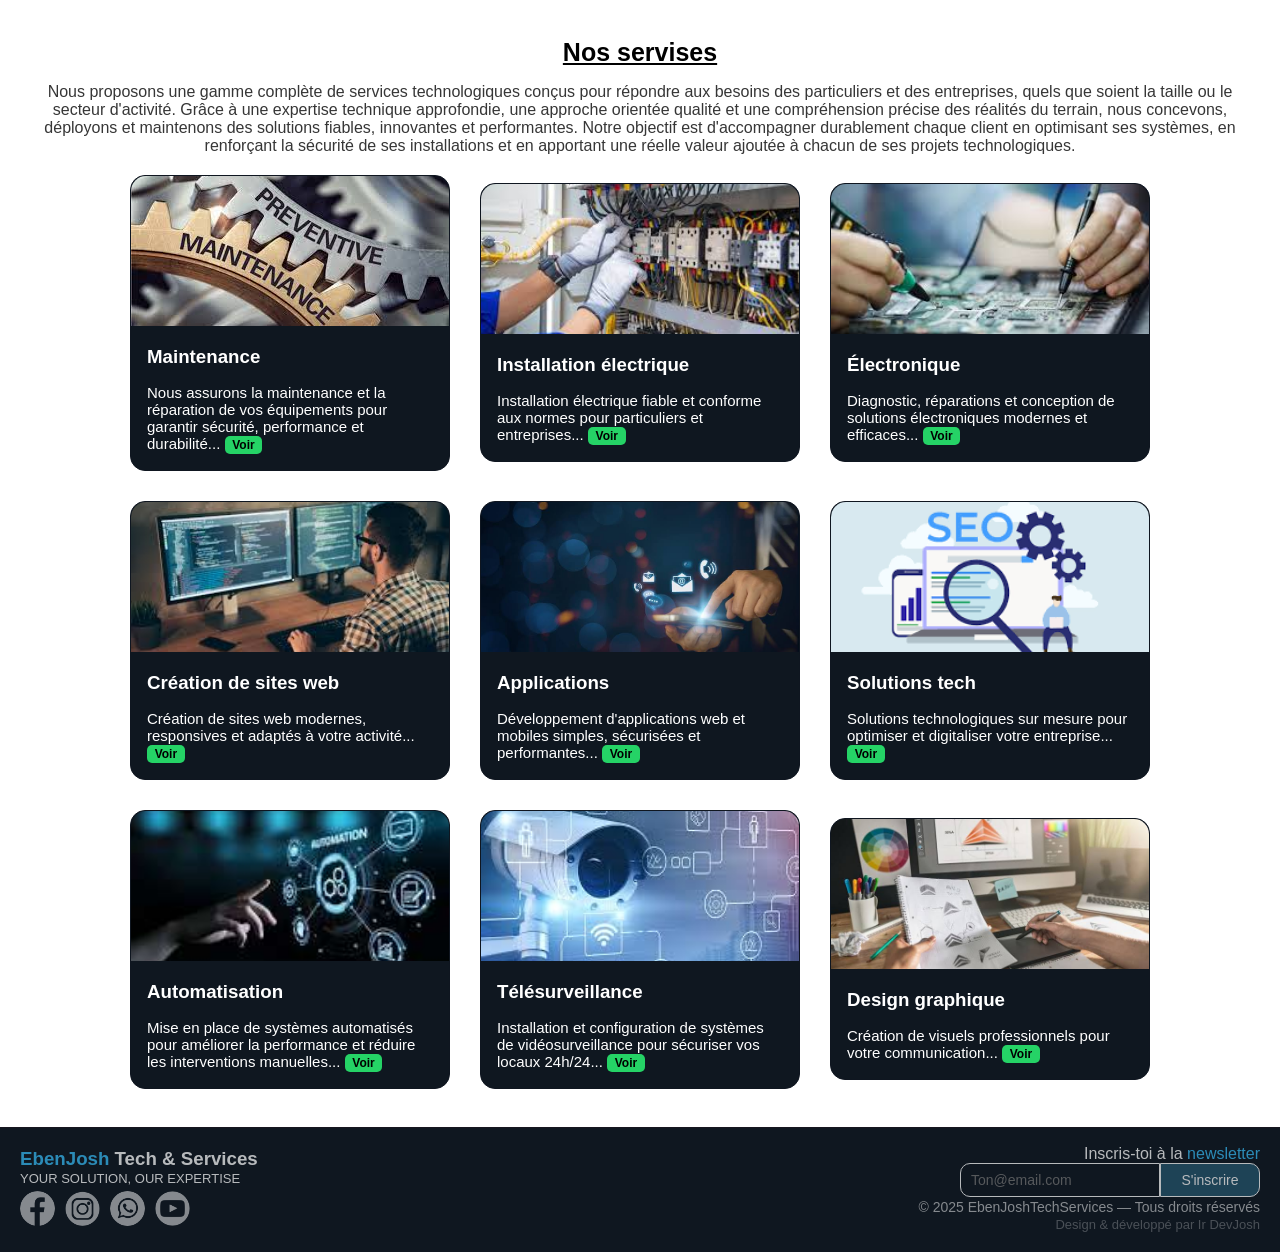
<file: services.html>
<!doctype html>
<html lang="en">
  <head>
    <meta charset="UTF-8" />
    <meta name="viewport" content="width=device-width, initial-scale=1.0" />
    <title>Services</title>
    <link rel="stylesheet" href="style.css" />
  </head>
  <body>
    <div class="propos" style="margin-top: 1cm; margin-bottom: 1cm">
      <h2>Nos servises</h2>
      <div
        class="services-header"
        style="text-align: center; padding-left: 30px; padding-right: 30px"
      >
        <p class="services-intro" style="font-size: 1rem; color: #363636">
          Nous proposons une gamme complète de services technologiques conçus
          pour répondre aux besoins des particuliers et des entreprises, quels
          que soient la taille ou le secteur d'activité. Grâce à une expertise
          technique approfondie, une approche orientée qualité et une
          compréhension précise des réalités du terrain, nous concevons,
          déployons et maintenons des solutions fiables, innovantes et
          performantes. Notre objectif est d'accompagner durablement chaque
          client en optimisant ses systèmes, en renforçant la sécurité de ses
          installations et en apportant une réelle valeur ajoutée à chacun de
          ses projets technologiques.
        </p>
      </div>
      <div class="jh">
        <div class="card">
          <img src="téléchargement (6).jpeg" alt="Maintenance" />
          <h3>Maintenance</h3>
          <p>
            Nous assurons la maintenance et la réparation de vos équipements
            pour garantir sécurité, performance et durabilité...
            <span class="cash">
              Nos services incluent la maintenance préventive et corrective,
              l'optimisation des performances ainsi que la prolongation de la
              durée de vie de vos installations.
            </span>
            <button class="view-btn">Voir</button>
          </p>
        </div>
        <div class="card">
          <img src="téléchargement.jpeg" alt="electricites" />
          <h3>Installation électrique</h3>
          <p>
            Installation électrique fiable et conforme aux normes pour
            particuliers et entreprises...
            <span class="cash">
              Nous réalisons des installations sécurisées, adaptées à vos
              besoins, tout en respectant strictement les normes électriques en
              vigueur.
            </span>
            <button class="view-btn">Voir</button>
          </p>
        </div>
        <div class="card">
          <img src="téléchargement (3).jpeg" alt="electroniques" />
          <h3>Électronique</h3>
          <p>
            Diagnostic, réparations et conception de solutions électroniques
            modernes et efficaces...
            <span class="cash">
              De l'analyse des pannes à la conception de systèmes électroniques,
              nous fournissons des solutions fiables, innovantes et durables.
            </span>
            <button class="view-btn">Voir</button>
          </p>
        </div>
        <div class="card">
          <img src="images.jpeg" alt="web" />
          <h3>Création de sites web</h3>
          <p>
            Création de sites web modernes, responsives et adaptés à votre
            activité...
            <span class="cash">
              Nous concevons des sites rapides, esthétiques et optimisés pour
              tous les écrans afin de renforcer votre visibilité en ligne.
            </span>
            <button class="view-btn">Voir</button>
          </p>
        </div>
        <div class="card">
          <img src="images (4).jpeg" alt="app" />
          <h3>Applications</h3>
          <p>
            Développement d'applications web et mobiles simples, sécurisées et
            performantes...
            <span class="cash">
              Nos applications sont pensées pour offrir une excellente
              expérience utilisateur et répondre efficacement à vos besoins.
            </span>
            <button class="view-btn">Voir</button>
          </p>
        </div>
        <div class="card">
          <img src="images.png" alt="tech" />
          <h3>Solutions tech</h3>
          <p>
            Solutions technologiques sur mesure pour optimiser et digitaliser
            votre entreprise...
            <span class="cash">
              Nous vous accompagnons dans votre transformation digitale grâce à
              des solutions innovantes et évolutives.
            </span>
            <button class="view-btn">Voir</button>
          </p>
        </div>
        <div class="card">
          <img src="automatic(2).jpeg" alt="automation" />
          <h3>Automatisation</h3>
          <p>
            Mise en place de systèmes automatisés pour améliorer la performance
            et réduire les interventions manuelles...
            <span class="cash">
              L'automatisation permet d'optimiser les processus, réduire les
              coûts et améliorer la fiabilité de vos installations.
            </span>
            <button class="view-btn">Voir</button>
          </p>
        </div>
        <div class="card">
          <img src="images (3).jpeg" alt="surveillance" />
          <h3>Télésurveillance</h3>
          <p>
            Installation et configuration de systèmes de vidéosurveillance pour
            sécuriser vos locaux 24h/24...
            <span class="cash">
              Accès à distance, surveillance continue et solutions fiables pour
              garantir la sécurité de vos biens et de vos espaces.
            </span>
            <button class="view-btn">Voir</button>
          </p>
        </div>
        <div class="card">
          <img src="design.jpeg" alt="design graphique" />
          <h3>Design graphique</h3>
          <p>
            Création de visuels professionnels pour votre communication...
            <span class="cash">
              Nous réalisons des logos, affiches et supports visuels attractifs
              pour donner une image forte et cohérente à votre activité.
            </span>
            <button class="view-btn">Voir</button>
          </p>
        </div>
      </div>
    </div>
    <div class="overlay"></div>

    <footer id="contact">
      <div class="foot">
        <div class="foot-left">
          <h3><span>EbenJosh</span> Tech & Services</h3>
          <p class="note">YOUR SOLUTION, OUR EXPERTISE</p>
          <div class="socials">
            <img src="facebook.png" alt="Facebook" />
            <img src="instagram_2175198.png" alt="Instagram" />
            <img src="whatsapp_4902559.png" alt="Whatsapp" />
            <img src="youtube_3670331.png" alt="Youtube" />
          </div>
        </div>
        <div class="foot-right">
          <p>Inscris-toi à la <span>newsletter</span></p>
          <div class="newsletter">
            <div class="direct">
              <input
                id="newsEmail"
                type="email"
                placeholder="Ton@email.com"
                required
              />
            </div>
            <button onclick="subscribeNews()">S'inscrire</button>
          </div>
          <div class="copy">
            &copy; 2025 EbenJoshTechServices — Tous droits réservés <br />
            <p>Design & développé par Ir DevJosh</p>
          </div>
        </div>
      </div>
    </footer>

    <script src="services.js"></script>
  </body>
</html>
</file>
<file: style.css>
:root{
    --bg:#38bdf8;
    --surface:#0f1720;
    --card:#0f1620;
    --glass: rgba(255,255,255,0.04);
    --glass-2: rgba(124,92,255,0.08);
    --radius: 14px;
}

body {
    font-family: sans-serif;
    margin: 0;
    padding: 0;
    background-color: #ffffff;
    user-select: none;
}

*,
*::before,
*::after {
    box-sizing: border-box;
}

html, body {
    max-width: 100%;
    overflow-x: hidden;
}

.navbar {
    display: flex;
    align-items: center;
    justify-content: space-between;
    padding: 5px 20px;
    background: var(--surface);
}

span {
    color: #38bdf8;
}

.navbar .title h2 {
    color: #ffffff;
    transition: 0.5s;
}

.navbar .title h2:hover {
    color: #38bdf8;
    transform: scale(1.05);
}
    
.navbar ul {
    display: flex;
    list-style: none;
    gap: 20px;
    padding: 0;
    margin: 0;
}

.navbar ul a {
    color: white;
    text-decoration: none;
    position: relative;
    transition: 0.5s;
    font-size: 15px;
}

.navbar ul a::after {
    content: "";
    position: absolute;
    left: 0;
    bottom: -5px;
    height: 2px;
    width: 100%;
    transform-origin: left;
    transform: scaleX(0);
    transition: 0.5s ease;
    background-color: var(--bg);
}

.navbar ul a:hover::after {
    transform: scaleX(1);
}

.navbar .flex {
    display: flex;
    align-items: center;
    justify-content: space-between;   
}

.navbar .flex .link {
    padding-right: 15px;
}

.navbar ul a:hover {
    color: var(--bg);
}

.navbar .menu {
    display: none;
}

.navbar img {
    border-radius: 50%;
    width: 45px;
}

.nav-logo{
    cursor: pointer;
}

.profile-overlay{
    position: fixed;
    inset: 0;
    background: rgba(0,0,0,0.65);
    display: none;
    justify-content: center;
    align-items: center;
    z-index: 2000;
}

@keyframes scaleIn {
    from {
        transform: scale(.85);
        opacity: 0;
    }

    to {
        transform: scale(1);
        opacity: 1;
    }
}

.profile-close {
    position: absolute;
    right: 17px;
    top: 8px;
    font-size: 40px;
    cursor: pointer;
    color: #000000ff;
}

.profile-box {
    background: var(--surface);
    width: 92%;
    max-width: 380px;
    max-height: 90vh;
    overflow-y: auto;
    border-radius: 16px;
    /* padding: 15px; */
    color: #fff;
    position: relative;
    animation: scaleIn .3s ease;
    box-sizing: border-box;
    border: 1px solid #2d688aff;
}

.profile-banner {
    width: 100%;
    height: 170px;
    object-fit: cover;
    border-top-left-radius: 12px;
    border-top-right-radius: 12px;
}

.profile-box h2 {
    margin: 10px 0;
    border-bottom: 1px solid #1e293b;
    padding-bottom: 5px;
    text-align: center;
}

.profile-box p {
    font-size: 14px;
    text-align: center;
    opacity: 40%;
    margin: 15px;
}

.profile-person {
    display: flex;
    gap: 20px;
    align-items:center;
    justify-content: center;
    text-align: center;
    border-bottom: 1px solid #1e293b;
    padding-bottom: 10px;
}

.profile-person img {
    width: 60px;
    height: 60px;
    border-radius: 50%;
    object-fit: cover;
}

.profile-info h2 {
    margin: 0;
    font-size: 16px;
}

.profile-btn {
    display: block;
    margin-top: 6px;
    padding: 6px;
    border-radius: 6px;
    text-decoration: none;
    font-size: 13px;
    color: #fff;
    text-align: center;
}

.profile-btn.phone {
    background: #2563eb
}

.profile-btn.whatsapp {
    background: #16a34a;
    padding: 6px;
}

.profile-btn.mail {
    background: #9333ea
}

.container {
    padding: 120px;
    background-image: url(black\ \(2\).jpg);
    background-position: center;
    background-repeat: no-repeat;
    object-fit: cover;
}   

.container h2 {
    text-align: center;
    font-size: 50px;
    font-weight: bold;
    color: rgb(255, 255, 255);
    margin-bottom: 5px;
}

.container .p {
    text-align: center;
    font-size: 18px;
    color: #ffffff;
    margin-top: 0;
    margin-bottom: 0;
}

.container p {
    text-align: center;
    margin-top: 0;
}

.container p .span {
    color: #ffffff;
    margin-top: 0;
}

.pres {
    margin-top: 50px;
    padding-left: 1cm;
    padding-right: 1cm;
    margin-bottom: 0;
}

.pres, .adresse {
    text-align: center;
}

.pres span {
    font-weight: bold;
}

.pres h2, .propos h2, .hp h2 {
    text-decoration: underline;
    font-size: 25px;
    text-align: center;
    margin-bottom: 0;
}

.pres p {
    font-size: 16px;
}

.propos .jh {
    display: grid;
    gap: 30px;
    place-items: center;
    justify-items: center;
    grid-template-columns: repeat(auto-fit,minmax(280px, 320px));
    padding-top: 0;
    margin-top: 0;
    margin: 20px;
    justify-items: center;
    justify-content: center;
}

.card {
    background: var(--surface);
    border: 1px solid var(--card);
    border-radius: 15px;
    width: 100%;
    max-width: 320px;
    transition: 0.5s;
    text-align: start;
    color: #ffffff;
    /* height: 300px; */
    margin-inline: auto;
}

.card h3 {
    margin: 1rem;
    margin-bottom: 0;
}

.card img {
    border-top-left-radius: 15px;
    border-top-right-radius: 15px;
    height: 150px;
    width: 100%;
    object-fit: cover;
}

.card p {
    text-align: start;
    margin: 1rem;
    font-size: 15px;
}

.cash {
    color: rgb(255, 255, 255);
    display: none;
    font-size: 15px;
}

.card:hover {
    border: 1px solid var(--bg);
    transform: scale(1.05);
}

.hp {
    padding-top: 0.5cm;
}

.view-btn {
    width: 1cm;
    padding: 2px 2px;
    background: #25D366;
    border: none;
    border-radius: 5px;
    font-weight: bold;
    color: #000000;
    cursor: pointer;
    transition: transform 0.3s ease ;
    font-size: 12px;
}

.view-btn:hover {
    transform: scale(1.05);
    box-shadow: 0 10px 25px rgba(37, 211, 102, 0.4);
}

.overlay {
    position: fixed;
    inset: 0;
    background: rgba(0,0,0,0.65);
    opacity: 0;
    pointer-events: none;
    transition: opacity 0.35s ease;
    z-index: 10;
}

.overlay.active {
    opacity: 1;
    pointer-events: all;
}

.card.active {
    position: fixed;
    top: 50%;
    left: 50%;
    transform: translate(-50%, -50%) scale(1.2);
    z-index: 20;
    width: 80%;
    max-width: 500px;
    box-shadow: 0 40px 90px rgba(0,0,0,0.9);
}

.card.active img {
    width: 100%;
    height: 4cm;
    object-fit: cover;
    image-rendering: auto;
}

.card.active p .view-btn {
    display: none;
}

.card.active p .cash {
    display: grid;
}

.contacts {
    border-radius: 15px;
    border: 1px solid rgb(176, 246, 255);
    padding: 10px;
    background-image: url(black\ \(2\).jpg);
    display: flex;
    margin: 20px;
    justify-content: center;
    align-items: center;
    gap: 30px;
    object-fit: cover;
    background-position: center;
    background-repeat: repeat 2;
}

.contacts .form {
    border-radius: 15px;
    background-color: rgb(15, 23, 32, 0.88);
    padding: 10px;
    justify-content: center;
    align-items: center;
    border: #1e293b;
}

.form {
    width: 100%;
    max-width: 100%;
    margin: 0 auto;

}

.whatsapp button a {
    color: rgb(255, 255, 255);
    text-decoration: none;
}

.whatsapp h4 {
    color: #ffffff;
}

.whatsapp button a:hover {
    color: #000000;
}

.input-box {
    position: relative;
    margin-bottom: 22px;
}

.input-box input, .input-box textarea {
    width: 100%;
    max-width: 100%;
    padding: 10px 12px;
    font-size: 15px;
    border: 1.5px solid #bbb;
    border-radius: 6px;
    outline: none;
    background: transparent;
    resize: none;
    color: #ffffff;
    box-sizing: border-box;
}

.whatsapp {
    padding: 15px;
    padding-top: 0;
}

.whatsapp button a {
    text-decoration: none;
}

.form button, .whatsapp button {
    width: 100%;
    padding: 12px;
    border: 1px solid rgb(68, 68, 68);
    border-radius: 6px;
    background: rgba(49, 119, 151, 0.658);
    color: #ffffff;
    font-size: 15px;
    cursor: pointer;
    transition: 0.5s;
}

.form button:hover, .whatsapp button:hover {
    opacity: 0.9;
    background-color: var(--bg);
    color: #0f1620;
}

.local {
    border-radius: 15px;
    background-color: transparent;
    padding: 15px;
    text-align: start;
    color: #ffffff;
}

.local, .adresse {
    box-sizing: border-box;
}

.local h3 {
    color: var(--bg);
}

.local p {
    font-size: 14px;
}

.local p a {
    text-decoration: none;
    color: rgb(255, 255, 255);
    font-weight: bolder;
    transition: 0.5s;
}

.local p a:hover {
    color: blue;
    text-decoration: underline;
}
    
footer {
    padding:20px;
    background:var(--surface);
    border-top:1px solid rgba(255, 0, 0, 0.03);
    color: #ffffff;
    user-select: none;
}

.foot {
    opacity: 70%;
    display: flex;
    justify-content: space-between;
}

.foot-left h3 {
    font-weight: bold;
    margin-bottom: 0;
    margin-top: 0;
}

.socials {
    display: flex;
    gap: 10px;
}

.socials img {
    border-radius: 50%;
    width: 35px;
    cursor: pointer;
    filter: brightness(0) invert(1);
    opacity: 70%;
}

.note {
    font-size: 13px;
    margin-top: 1px;
    margin-bottom: 5px;
}

.foot-right {
    text-align: end;
    margin-top: -0.5cm;
}

.foot-right p {
    margin-bottom: 0;
}

.newsletter {
    display: flex;
    justify-content: center;
    align-items: center;
    gap: 0;
    justify-content: end;
}

.newsletter .direct {
    display: flex;
}

.newsletter input {
    flex: none;
    width: 200px;
    padding: 8px 12px;
    outline: none;
    font-size: 14px;
    border-top-left-radius: 10px;
    border-bottom-left-radius: 10px;
    background-color: transparent;
    padding-left: 10px;
    color: #ffffff;
    border: 1px solid #ffffff;
}

.newsletter button {
    padding: 8px 12px;
    font-size: 14px;
    border: 1px solid #ffffff;
    border-top-right-radius: 10px;
    border-bottom-right-radius: 10px;
    background-color: rgba(49, 119, 151, 0.658);
    color: #ffffff;
    transition: 0.3s;
    cursor: pointer;
    width: 100px;
    box-sizing: border-box;
}

.newsletter button:hover {
    background-color: var(--bg);
    color: #000000;
}

footer .copy {
    font-size: 14px;
    opacity: 70%;
    margin-top: 2px;
}

footer .copy p {
    font-size: 13px;
    opacity: 50%;
    margin-top: 2px;
}

@media (max-width: 750px) {
    .navbar .link {
        display: none;
    }

    .navbar .flex {
        gap: 10px;
    }

    .menu h2 {
        color: #ffffff;
        text-decoration: none;
        outline: none;
        -webkit-tap-highlight-color: none;
        -moz-outline: none;
    }

    .navbar .menu {
        display: grid;
        position: relative;
        font-size: 15px;
        color: white;
        cursor: pointer;
    }

    .dropdown {
        position: absolute;
        top: 100%;
        background: #222;
        min-width: 100px;
        opacity: 0;
        transform: translateY(-10px);
        transition: opacity 0.3s ease, transform 0.3s ease;
        pointer-events: none;
    }

    .dropdown a {
        display: block;
        padding: 12px;
        color: white;
        text-decoration: none;
    }

    .dropdown a:hover {
        background: #333;
    }

    .menu:hover .dropdown {
        opacity: 1;
        transform: translateY(0);
        pointer-events: auto;
    }

    .container {
        padding: 80px 20px;
    }

    .container h2 {
        font-size: 36px;
    }

    .pres {
        padding-left: 15px;
        padding-right: 15px;
    }

    .propos .jh {
        grid-template-columns: repeat(auto-fit, minmax(280px, 1fr));
    }

    .card {
        width: 100%;
        height: auto;
    }

    .card img {
        width: 100%;
        height: 160px;
    }

    .contacts {
        flex-direction: column;
        margin: 20px;
    }

    .contacts .form {
        min-width: 90%;
        /* margin: 20px; */
    }

    .contacts .adresse {
        min-width: 95%;
        padding: 20px;
    }

    .input-box input,
    .input-box textarea {
        font-size: 14px;
        padding: 10px;
    }

    .foot {
        display: flex;
        flex-direction: column;
        align-items: center;
        gap: 15px;
        text-align: center;
    }

    .foot-left, .foot-right {
        width: 100%;
        text-align: center;
    }

    .newsletter {
        justify-content: center;
    }

    .socials {
        display: flex;
        justify-content: center;
        gap: 15px;
        flex-wrap: wrap;
    }

    .socials img {
        width: 30px;
        height: 30px;
    }
}

@media (max-width: 650px) {
    .contacts .form {
        min-width: 90%;
    }

    .contacts .adresse {
        width: 10cm;
    }

    .contacts .form .input {
        padding: 10px;
        min-width: 100%;
    }

    .contacts .adresse {
        min-width: 95%;
        padding: 20px;
    }

    .card.active {
        transform: translate(-50%, -50%) scale(1.05);
    }
}

@media (max-width: 510px) {
    .foot-left h3 {
        font-size: 19px;
    }

    .foot-left p {
        font-size: 12px;
        text-align: center;
    }

    .foot-left {
        margin-bottom: 20px;
    }

    .socials img {
        width: 30px; 
    }

    .input-box input,
    .input-box textarea {
        font-size: 14px;
        padding: 10px;
    }

    .contacts .adresse {
        min-width: 95%;
    }
}

@media (max-width:500px) {
    .input-box input,
    .input-box textarea {
        font-size: 14px;
        padding: 10px;
    }

    .contacts .adresse {
        min-width: 95%;
    }
}

@media (max-width: 460px) {
    .navbar .tittle h2 {
        font-size: 18px;
        width: 100%;
    }

    .pres p {
        font-size: 15px;
    }

    .input-box input,
    .input-box textarea {
        font-size: 14px;
        padding: 10px;
    }

    .jh {
        padding: 5px;
    }

    .container h2 {
        font-size: 25px;
    }

    .card {
        padding: none;
        margin: none;
        align-items: center;
        justify-content: center;
    }

    .form button {
        max-width: 100%;
    }

    .whatsapp button {
        width: 100%;
    }

    .profile-close {
        font-size: 32px;
        top: 6px;
        right: 12px;
    }
}

@media (max-width: 420px) {
    .contacts .adresse {
        width: 100%;
        max-width: 100%;
        padding: 15px;
        box-sizing: border-box;
    }

    .contacts .adresse .local {
        width: 100%;
        max-width: 100%;
        padding: 10px 12px;
        font-size: 12px;
        box-sizing: border-box;
        word-wrap: break-word;
        overflow-wrap: break-word;
    }

    .adresse, .local, .adresse button {
        width: 100%;
        max-width: 100%;
        padding: 15px;
        box-sizing: border-box;
    }
    
    .profile-banner {
        width: 100%;
        height: 170px;
    }

    .socials img {
        width: 25px;
        height: 25px;
    }
}

@media (max-width: 340px) {
    footer {
        max-width: 100%;
    }

    footer .copy {
        font-size: 12px;
    }
}

@media (max-width: 320px) {
    .input-box input,
    .input-box textarea {
        font-size: 14px;
        padding: 10px;
    }
}
</file>
